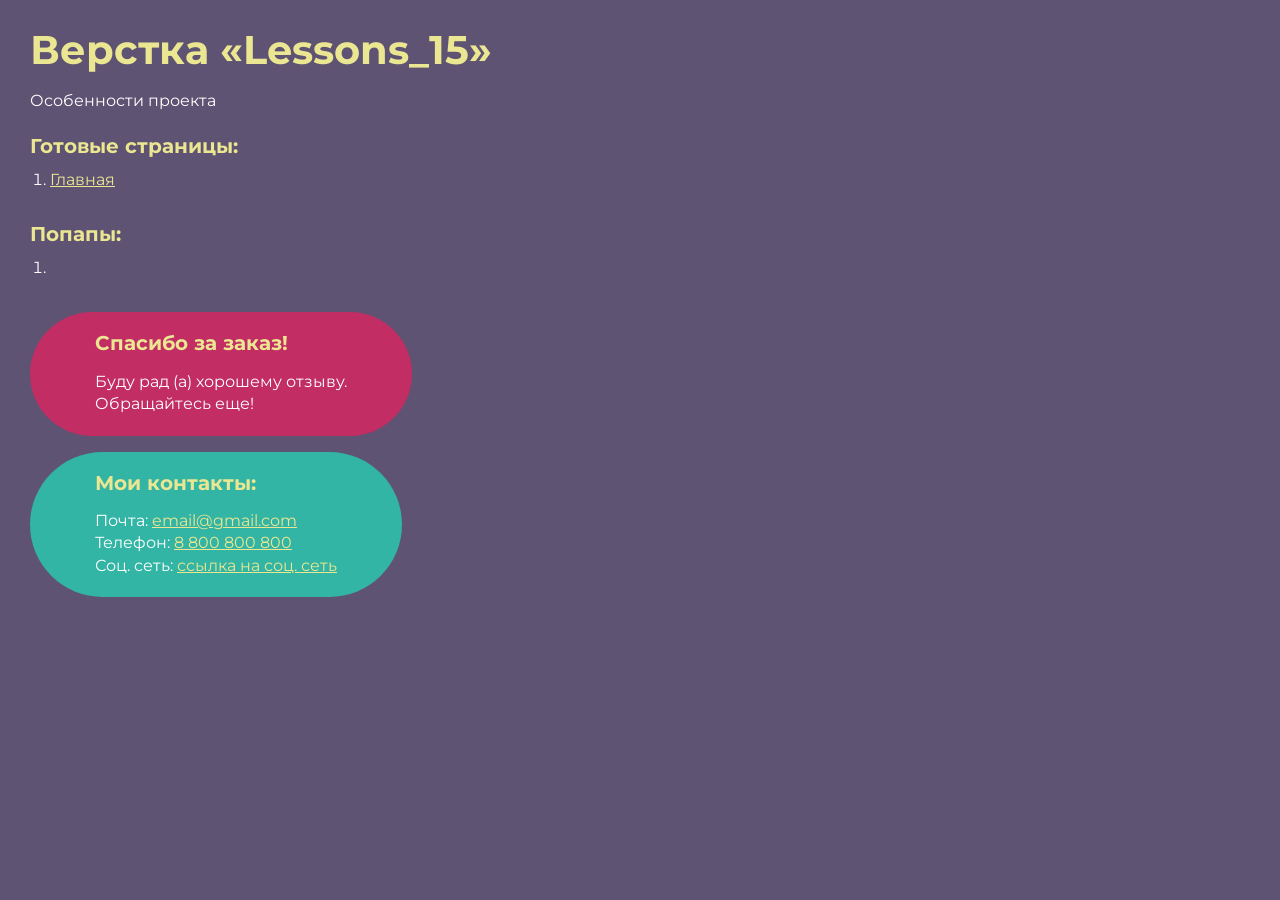
<file: index.html>
<!DOCTYPE html>
<html>

<head>
	<meta charset="UTF-8">
	<meta name="viewport" content="width=device-width, initial-scale=1.0">
	<title>Верстка «Lessons_15»</title>
</head>

<body>
	<div class="rootpage">
		<h1>Верстка «Lessons_15»</h1>
		<div class="rootpage__info">
			Особенности проекта
		</div>
		<h2>Готовые страницы:</h2>
		<ol class="rootpage__list">
			<li><a target="_blank" href="home.html">Главная</a></li>
		</ol>
		<h2>Попапы:</h2>
		<ol class="rootpage__list">
			<li><a target="_blank" href="home.html#"></a></li>
		</ol>
		<div class="rootpage__tnx">
			<h2>Спасибо за заказ!</h2>
			<p>Буду рад (а) хорошему отзыву.</p>
			<p>Обращайтесь еще!</p>
		</div>
		<div class="rootpage__contacts">
			<h2>Мои контакты:</h2>
			<p>Почта: <a href="mailto:email@gmail.com">email@gmail.com</a></p>
			<p>Телефон: <a href="tel:8800800800">8 800 800 800</a></p>
			<p>Соц. сеть: <a href="">ссылка на соц. сеть</a></p>
		</div>
	</div>
</body>
<style>
	@charset "UTF-8";
	@import url("https://fonts.googleapis.com/css?family=Montserrat:regular,700&display=swap");

	*,
	*::before,
	*::after {
		padding: 0px;
		margin: 0px;
		border: 0px;
		box-sizing: border-box;
	}

	html,
	body {
		height: 100%;
		margin: 0;
		padding: 0;
		min-width: 320px;
		width: 100%;
		color: #fff;
		background-color: #5e5373;
	}

	body {
		font-family: Montserrat;
		font-size: 100%;
		line-height: 1;
		font-size: 1rem;
	}

	a {
		text-decoration: underline;
		color: #ebe691
	}

	a:visited {
		text-decoration: underline;
		color: #aaa768;
	}

	a:hover {
		text-decoration: none;
	}

	ul li {
		list-style: none;
	}

	img {
		vertical-align: top;
	}

	.wrapper {
		width: 100%;
		min-height: 100%;
		overflow: hidden;
	}

	.rootpage {
		padding: 30px;
		display: flex;
		flex-direction: column;
		align-items: flex-start;
	}

	@media (max-width: 767px) {
		.rootpage {
			padding: 30px 15px;
		}
	}

	h1 {
		color: #ebe691;
		font-size: 2.5rem;
		margin: 0px 0px 1.25rem 0px;
	}

	@media (max-width: 767px) {
		h1 {
			font-size: 1.85rem;
			margin: 0px 0px 1.25rem 0px;
		}
	}

	h2 {
		color: #ebe691;
		font-size: 1.25rem;
		margin: 0px 0px 1rem 0px;
	}

	@media (max-width: 767px) {
		h2 {
			font-size: 1.125rem;
			margin: 0px 0px 1rem 0px;
		}
	}

	.rootpage__info {
		line-height: 140%;
		margin: 0px 0px 1.5rem 0px;
	}

	.rootpage__list {
		margin: 0px 0px 2.25rem 1.25rem;
	}

	.rootpage__list li:not(:last-child) {
		margin: 0px 0px 15px 0px;
	}

	.rootpage__contacts,
	.rootpage__tnx {
		border-radius: 200px;
		padding: 20px 65px;
		line-height: 140%;
	}

	@media (max-width: 767px) {

		.rootpage__contacts,
		.rootpage__tnx {
			border-radius: 40px;
			padding: 20px;
		}
	}

	.rootpage__contacts {
		background: #32b5a4;

	}

	.rootpage__contacts a {
		color: #ebe691;
	}

	.rootpage__tnx {
		background: #c22d63;
		margin: 0px 0px 1rem 0px;
	}
</style>

</html>
</file>
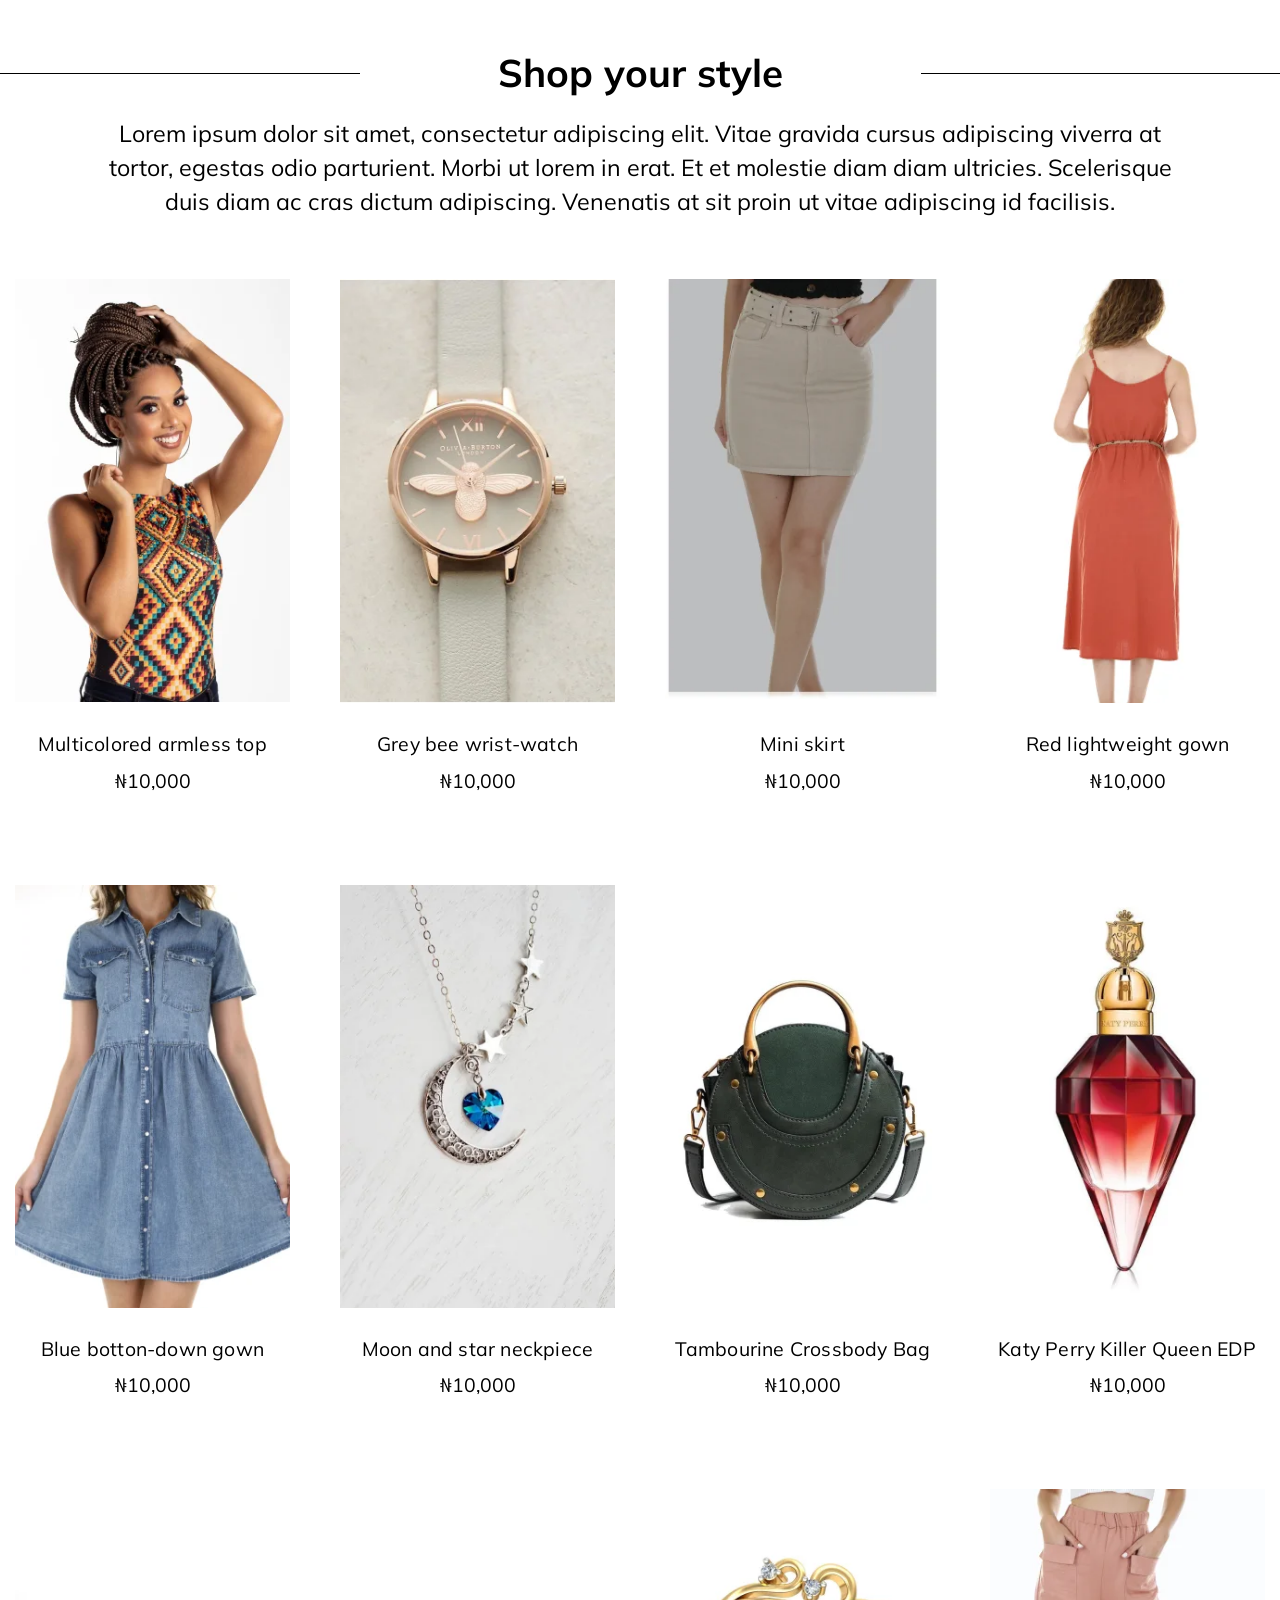
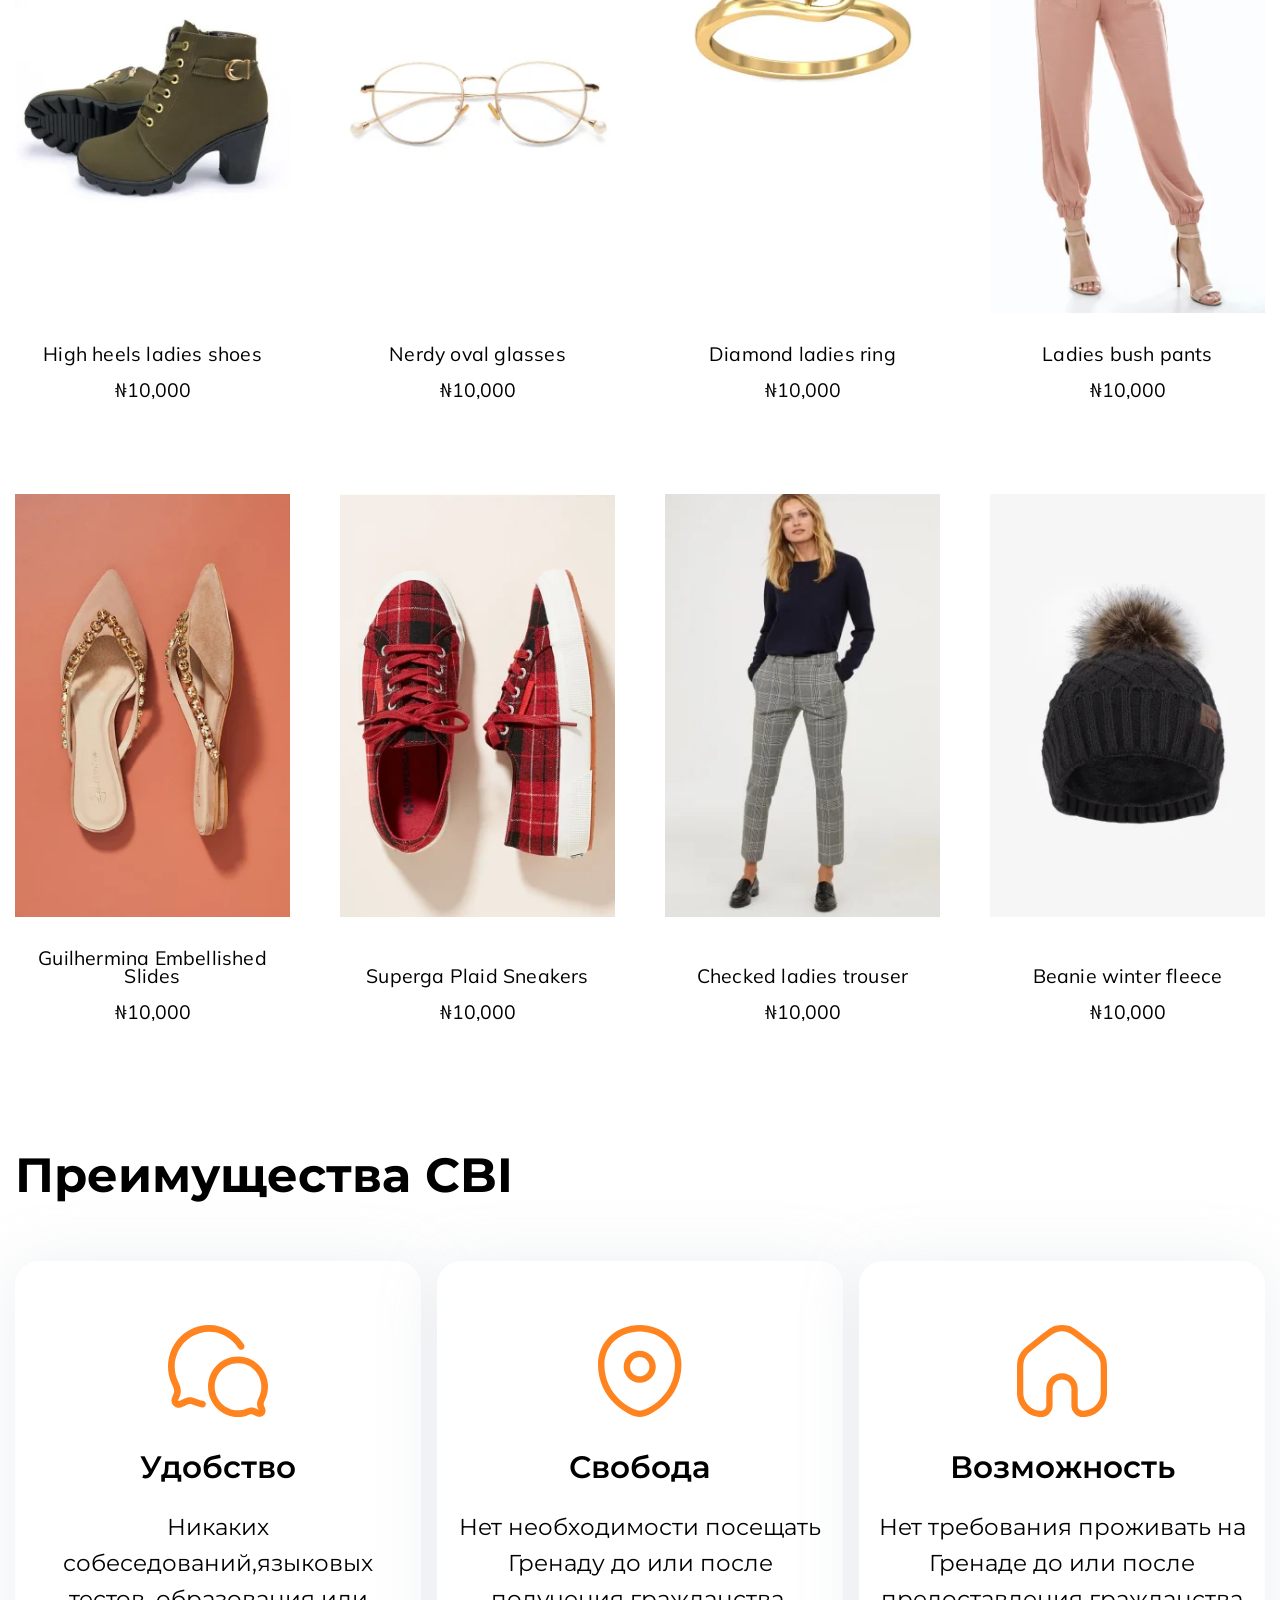
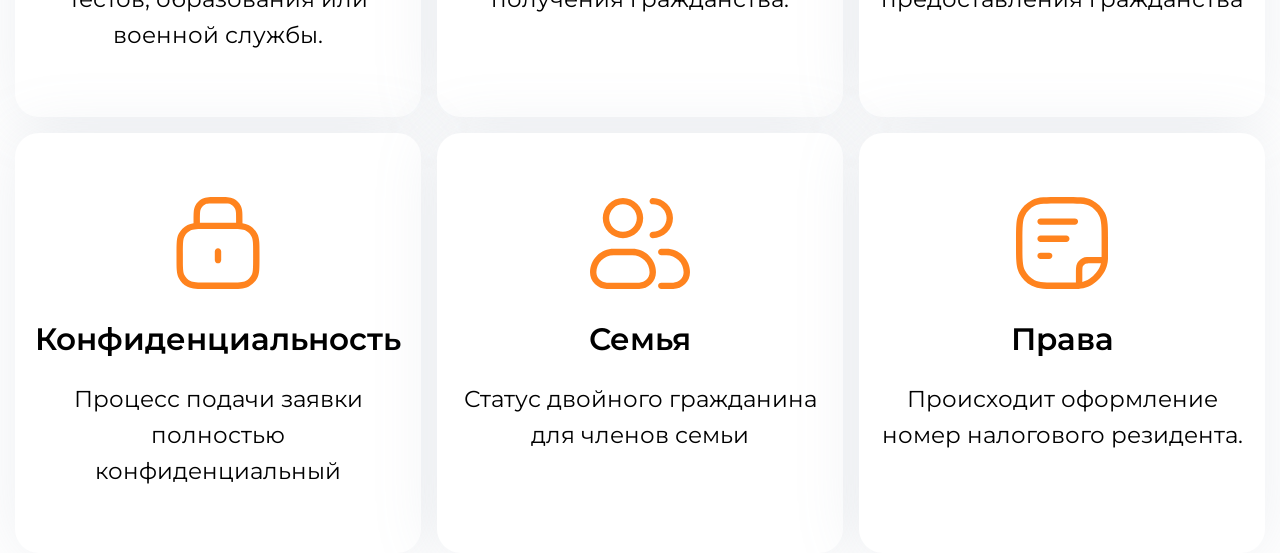
<file: home.html>
<!DOCTYPE html>
<html lang="ru">

<head>
	<title>Главная</title>
	<meta charset="UTF-8">
	<meta name="format-detection" content="telephone=no">
	<link rel="stylesheet" href="css/style.min.css?_v=20211221151322">
	<link rel="shortcut icon" href="favicon.ico">
	<!-- <meta name="robots" content="noindex, nofollow"> -->
	<meta name="viewport" content="width=device-width, initial-scale=1.0">
</head>

<body>
	<div class="wrapper">
		<header class="header">
			<div class="header__container">

			</div>
		</header>
		<main class="page">
			<section class="page__catalog catalog-main">
				<div class="catalog-main__container">
					<div class="catalog-main__heading">
						<h3 class="catalog-main__header">Shop your style</h3>
						<p class="catalog-main__text">Lorem ipsum dolor sit amet, consectetur adipiscing elit. Vitae gravida cursus adipiscing
							viverra at tortor, egestas odio parturient. Morbi ut lorem in erat. Et et molestie diam diam ultricies.
							Scelerisque duis diam ac cras dictum adipiscing. Venenatis at sit proin ut vitae adipiscing id facilisis.</p>
					</div>
					<div class="catalog-main__content">
						<div class="catalog-main__cards">
							<div class="catalog-main__card">
								<div class="card-content">
									<a href="" class="card-content__image">
										<picture><source srcset="img/mainpage/1.webp" type="image/webp"><img src="img/mainpage/1.jpg?_v=1640092402094" alt=""></picture>
									</a>
									<a href="" class="card-content__name">Multicolored armless top</a>
									<div class="card-content__price">₦10,000</div>
								</div>
							</div>
							<div class="catalog-main__card">
								<div class="card-content">
									<a href="" class="card-content__image">
										<picture><source srcset="img/mainpage/2.webp" type="image/webp"><img src="img/mainpage/2.jpg?_v=1640092402094" alt=""></picture>
									</a>
									<a href="" class="card-content__name">Grey bee wrist-watch</a>
									<div class="card-content__price">₦10,000</div>
								</div>
							</div>
							<div class="catalog-main__card">
								<div class="card-content">
									<a href="" class="card-content__image">
										<picture><source srcset="img/mainpage/3.webp" type="image/webp"><img src="img/mainpage/3.jpg?_v=1640092402094" alt=""></picture>
									</a>
									<a href="" class="card-content__name">Mini skirt</a>
									<div class="card-content__price">₦10,000</div>
								</div>
							</div>
							<div class="catalog-main__card">
								<div class="card-content">
									<a href="" class="card-content__image">
										<picture><source srcset="img/mainpage/4.webp" type="image/webp"><img src="img/mainpage/4.jpg?_v=1640092402094" alt=""></picture>
									</a>
									<a href="" class="card-content__name">Red lightweight gown</a>
									<div class="card-content__price">₦10,000</div>
								</div>
							</div>
							<div class="catalog-main__card">
								<div class="card-content">
									<a href="" class="card-content__image">
										<picture><source srcset="img/mainpage/5.webp" type="image/webp"><img src="img/mainpage/5.jpg?_v=1640092402094" alt=""></picture>
									</a>
									<a href="" class="card-content__name">Blue botton-down gown</a>
									<div class="card-content__price">₦10,000</div>
								</div>
							</div>
							<div class="catalog-main__card">
								<div class="card-content">
									<a href="" class="card-content__image">
										<picture><source srcset="img/mainpage/6.webp" type="image/webp"><img src="img/mainpage/6.jpg?_v=1640092402094" alt=""></picture>
									</a>
									<a href="" class="card-content__name">Moon and star neckpiece</a>
									<div class="card-content__price">₦10,000</div>
								</div>
							</div>
							<div class="catalog-main__card">
								<div class="card-content">
									<a href="" class="card-content__image">
										<picture><source srcset="img/mainpage/7.webp" type="image/webp"><img src="img/mainpage/7.jpg?_v=1640092402094" alt=""></picture>
									</a>
									<a href="" class="card-content__name">Tambourine Crossbody Bag</a>
									<div class="card-content__price">₦10,000</div>
								</div>
							</div>
							<div class="catalog-main__card">
								<div class="card-content">
									<a href="" class="card-content__image">
										<picture><source srcset="img/mainpage/8.webp" type="image/webp"><img src="img/mainpage/8.jpg?_v=1640092402094" alt=""></picture>
									</a>
									<a href="" class="card-content__name">Katy Perry Killer Queen EDP</a>
									<div class="card-content__price">₦10,000</div>
								</div>
							</div>
							<div class="catalog-main__card">
								<div class="card-content">
									<a href="" class="card-content__image">
										<picture><source srcset="img/mainpage/9.webp" type="image/webp"><img src="img/mainpage/9.jpg?_v=1640092402094" alt=""></picture>
									</a>
									<a href="" class="card-content__name">High heels ladies shoes</a>
									<div class="card-content__price">₦10,000</div>
								</div>
							</div>
							<div class="catalog-main__card">
								<div class="card-content">
									<a href="" class="card-content__image">
										<picture><source srcset="img/mainpage/10.webp" type="image/webp"><img src="img/mainpage/10.jpg?_v=1640092402094" alt=""></picture>
									</a>
									<a href="" class="card-content__name">Nerdy oval glasses</a>
									<div class="card-content__price">₦10,000</div>
								</div>
							</div>
							<div class="catalog-main__card">
								<div class="card-content">
									<a href="" class="card-content__image">
										<picture><source srcset="img/mainpage/11.webp" type="image/webp"><img src="img/mainpage/11.jpg?_v=1640092402094" alt=""></picture>
									</a>
									<a href="" class="card-content__name">Diamond ladies ring</a>
									<div class="card-content__price">₦10,000</div>
								</div>
							</div>
							<div class="catalog-main__card">
								<div class="card-content">
									<a href="" class="card-content__image">
										<picture><source srcset="img/mainpage/12.webp" type="image/webp"><img src="img/mainpage/12.jpg?_v=1640092402094" alt=""></picture>
									</a>
									<a href="" class="card-content__name">Ladies bush pants</a>
									<div class="card-content__price">₦10,000</div>
								</div>
							</div>
							<div class="catalog-main__card">
								<div class="card-content">
									<a href="" class="card-content__image">
										<picture><source srcset="img/mainpage/13.webp" type="image/webp"><img src="img/mainpage/13.jpg?_v=1640092402094" alt=""></picture>
									</a>
									<a href="" class="card-content__name">Guilhermina Embellished Slides</a>
									<div class="card-content__price">₦10,000</div>
								</div>
							</div>
							<div class="catalog-main__card">
								<div class="card-content">
									<a href="" class="card-content__image">
										<picture><source srcset="img/mainpage/14.webp" type="image/webp"><img src="img/mainpage/14.jpg?_v=1640092402094" alt=""></picture>
									</a>
									<a href="" class="card-content__name">Superga Plaid Sneakers</a>
									<div class="card-content__price">₦10,000</div>
								</div>
							</div>
							<div class="catalog-main__card">
								<div class="card-content">
									<a href="" class="card-content__image">
										<picture><source srcset="img/mainpage/15.webp" type="image/webp"><img src="img/mainpage/15.jpg?_v=1640092402094" alt=""></picture>
									</a>
									<a href="" class="card-content__name">Checked ladies trouser</a>
									<div class="card-content__price">₦10,000</div>
								</div>
							</div>
							<div class="catalog-main__card">
								<div class="card-content">
									<a href="" class="card-content__image">
										<picture><source srcset="img/mainpage/16.webp" type="image/webp"><img src="img/mainpage/16.jpg?_v=1640092402094" alt=""></picture>
									</a>
									<a href="" class="card-content__name">Beanie winter fleece</a>
									<div class="card-content__price">₦10,000</div>
								</div>
							</div>
						</div>
					</div>
				</div>
			</section>
			<section class="page__cbi cbi-main">
				<div class="cbi-main__container">
					<div class="cbi__content">
						<h2 class="cbi__header">Преимущества CBI</h2>
						<div class="cbi__cards">
							<div class="cbi__card">
								<div class="card-body">
									<div class="card-body__image">
										<img src="img/cbi/1.svg?_v=1640092402094" alt="">
									</div>
									<h3 class="card-body__title">Удобство</h3>
									<p class="card-body__text">Никаких собеседований,языковых тестов, образования или военной службы.</p>
								</div>
							</div>
							<div class="cbi__card">
								<div class="card-body">
									<div class="card-body__image">
										<img src="img/cbi/2.svg?_v=1640092402094" alt="">
									</div>
									<h3 class="card-body__title">Свобода</h3>
									<p class="card-body__text">Нет необходимости посещать Гренаду до или после получения гражданства.
									</p>
								</div>
							</div>
							<div class="cbi__card">
								<div class="card-body">
									<div class="card-body__image">
										<img src="img/cbi/3.svg?_v=1640092402094" alt="">
									</div>
									<h3 class="card-body__title">Возможность</h3>
									<p class="card-body__text">Нет требования проживать на Гренаде до или после предоставления гражданства</p>
								</div>
							</div>
							<div class="cbi__card">
								<div class="card-body">
									<div class="card-body__image">
										<img src="img/cbi/4.svg?_v=1640092402094" alt="">
									</div>
									<h3 class="card-body__title">Конфиденциальность</h3>
									<p class="card-body__text">Процесс подачи заявки полностью конфиденциальный</p>
								</div>
							</div>
							<div class="cbi__card">
								<div class="card-body">
									<div class="card-body__image">
										<img src="img/cbi/5.svg?_v=1640092402094" alt="">
									</div>
									<h3 class="card-body__title">Семья</h3>
									<p class="card-body__text">Статус двойного гражданина для членов семьи</p>
								</div>
							</div>
							<div class="cbi__card">
								<div class="card-body">
									<div class="card-body__image">
										<img src="img/cbi/6.svg?_v=1640092402094" alt="">
									</div>
									<h3 class="card-body__title">Права</h3>
									<p class="card-body__text">Происходит оформление номер налогового резидента.</p>
								</div>
							</div>
						</div>
					</div>
				</div>
			</section>
		</main>
		<footer class="footer">
			<div class="footer__container">
			</div>
		</footer>
	</div>
	<!-- <div class="hystmodal" id="myPopup" aria-hidden="true">
	<div class="hystmodal__wrap">
		<div class="hystmodal__window" role="dialog" aria-modal="true">
			<button data-hystclose class="hystmodal__close">Закрыть</button>
		</div>
	</div>
</div>
<div class="hystmodal" id="massageName" aria-hidden="true">
	<div class="hystmodal__wrap">
		<div class="hystmodal__window" role="dialog" aria-modal="true">
			<button data-hystclose class="hystmodal__close">Закрыть</button>
			Сообщение
		</div>
	</div>
</div>
 -->
	<script src="js/app.min.js?_v=20211221151322"></script>
</body>

</html>
</file>
<file: css/style.min.css>
@charset "UTF-8";@import url(https://fonts.googleapis.com/css?family=Mulish:300,regular,600,700,800&display=swap);@import url(https://fonts.googleapis.com/css?family=Roboto:regular&display=swap);@import url(https://fonts.googleapis.com/css?family=Montserrat:regular,600,700&display=swap);[class*=" _icon-"]:before,[class^=_icon-]:before{font-family:icons;font-style:normal;font-weight:400;font-variant:normal;text-transform:none;line-height:1;-webkit-font-smoothing:antialiased;-moz-osx-font-smoothing:grayscale}[class*=" _icon-"]:before,[class^=_icon-]:before{display:block}*{padding:0;margin:0;border:0}*,:after,:before{-webkit-box-sizing:border-box;box-sizing:border-box}body,html{height:100%;min-width:320px}body{line-height:1;font-family:Mulish,sans-serif;font-size:1rem;-ms-text-size-adjust:100%;-moz-text-size-adjust:100%;-webkit-text-size-adjust:100%;-webkit-font-smoothing:antialiased}button,input,textarea{font-family:Mulish,sans-serif;font-size:inherit}button{cursor:pointer;color:inherit;background-color:inherit}a{color:inherit}a:link,a:visited{text-decoration:none}a:hover{text-decoration:none}ul li{list-style:none}img{vertical-align:top}h1,h2,h3,h4,h5,h6{font-weight:inherit;font-size:inherit}body{color:#000}.lock body{overflow:hidden;-ms-touch-action:none;touch-action:none}.wrapper{min-height:100%;display:-webkit-box;display:-ms-flexbox;display:flex;-webkit-box-orient:vertical;-webkit-box-direction:normal;-ms-flex-direction:column;flex-direction:column;overflow:hidden}.wrapper>main{-webkit-box-flex:1;-ms-flex:1 1 auto;flex:1 1 auto}.wrapper>*{min-width:0}[class*=__container]{max-width:84.375rem;-webkit-box-sizing:content-box;box-sizing:content-box;margin:0 auto;padding:0 .9375rem}[class*=-ibg]{position:relative}[class*=-ibg] img{position:absolute;width:100%;height:100%;top:0;left:0;-o-object-fit:cover;object-fit:cover}[class*=-ibg_contain] img{-o-object-fit:contain;object-fit:contain}.catalog-main{padding:61px 0 122px 0}.catalog-main__heading{display:-webkit-box;display:-ms-flexbox;display:flex;-webkit-box-orient:vertical;-webkit-box-direction:normal;-ms-flex-direction:column;flex-direction:column;-webkit-box-align:center;-ms-flex-align:center;align-items:center;-webkit-box-pack:center;-ms-flex-pack:center;justify-content:center;text-align:center}.catalog-main__heading:not(:last-child){margin:0 0 60px 0}.catalog-main__header{font-weight:700;line-height:24px;color:#000;position:relative}.catalog-main__header:not(:last-child){margin:0 0 32px 0}.catalog-main__header::before{content:"";top:50%;right:100%;position:absolute;width:460px;height:1px;background-color:#000;-webkit-transform:translate(-30%,0);-ms-transform:translate(-30%,0);transform:translate(-30%,0)}.catalog-main__header::after{content:"";top:50%;left:100%;position:absolute;width:460px;height:1px;background-color:#000;-webkit-transform:translate(30%,0);-ms-transform:translate(30%,0);transform:translate(30%,0)}.catalog-main__text{line-height:1.46;color:#000;max-width:1099px}.catalog-main__cards{display:-webkit-box;display:-ms-flexbox;display:flex;-ms-flex-wrap:wrap;flex-wrap:wrap;margin:0 -25px;row-gap:93px}.catalog-main__card{-webkit-box-flex:1;-ms-flex:1 0 25%;flex:1 0 25%;padding:0 25px}.card-content{display:-webkit-box;display:-ms-flexbox;display:flex;-webkit-box-orient:vertical;-webkit-box-direction:normal;-ms-flex-direction:column;flex-direction:column;-webkit-box-pack:center;-ms-flex-pack:center;justify-content:center;-webkit-box-align:center;-ms-flex-align:center;align-items:center;text-align:center;min-height:100%}.card-content__image{-webkit-box-flex:1;-ms-flex:1 1 auto;flex:1 1 auto}.card-content__image:not(:last-child){margin:0 0 32px 0}.card-content__image:hover{-webkit-transform:scale(1.02);-ms-transform:scale(1.02);transform:scale(1.02);-webkit-transition:all .3s ease 0s;-o-transition:all .3s ease 0s;transition:all .3s ease 0s}.card-content__image img{width:100%;height:33.85%}.card-content__name{line-height:.9;text-align:center;letter-spacing:.2px;color:#000}.card-content__name:not(:last-child){margin:0 0 16px 0}.card-content__name:hover{text-decoration:underline;color:#000000a8}.card-content__price{line-height:23px;color:#000}.page__cbi{font-family:Montserrat}.cbi{color:#07273e}.cbi__header{font-weight:700;line-height:61px}.cbi__header:not(:last-child){margin:0 0 55px 0}.cbi__cards{display:-webkit-box;display:-ms-flexbox;display:flex;-ms-flex-wrap:wrap;flex-wrap:wrap;margin:0 -8px;row-gap:16px}.cbi__card{-webkit-box-flex:1;-ms-flex:1 0 416px;flex:1 0 416px;padding:0 8px}.cbi__card:hover{-webkit-transform:scale(1.02);-ms-transform:scale(1.02);transform:scale(1.02)}.card-body{padding:64px 15px;background-color:#fff;-webkit-box-shadow:0 2px 66px rgba(135,146,168,.15);box-shadow:0 2px 66px rgba(135,146,168,.15);border-radius:24px;display:-webkit-box;display:-ms-flexbox;display:flex;-webkit-box-orient:vertical;-webkit-box-direction:normal;-ms-flex-direction:column;flex-direction:column;-webkit-box-align:center;-ms-flex-align:center;align-items:center;text-align:center;height:100%}.card-body__image{-webkit-box-flex:0;-ms-flex:0 0 92px;flex:0 0 92px;width:100px;display:-webkit-box;display:-ms-flexbox;display:flex;-webkit-box-align:end;-ms-flex-align:end;align-items:flex-end;-webkit-box-pack:center;-ms-flex-pack:center;justify-content:center}.card-body__image:not(:last-child){margin:0 0 32px 0}.card-body__image img{width:100%;max-height:92px}.card-body__title{font-weight:600;line-height:36px}.card-body__title:not(:last-child){margin:0 0 24px 0}.card-body__text{line-height:36px}@media (min-width:86.25em){.catalog-main__header{font-size:2.5rem}.catalog-main__text{font-size:1.5rem}.card-content__name{font-size:1.25rem}.card-content__price{font-size:1.25rem}.cbi__header{font-size:3.125rem}.card-body__title{font-size:2rem}.card-body__text{font-size:1.5rem}}@media (max-width:20em){.catalog-main__header{font-size:1.5rem}.catalog-main__text{font-size:1rem}.card-content__name{font-size:.875rem}.card-content__price{font-size:.875rem}.cbi__header{font-size:1.5rem}.card-body__title{font-size:1.125rem}.card-body__text{font-size:1rem}}@media (max-width:61.99875em){.cbi__card{-webkit-box-flex:1;-ms-flex:1 0 50%;flex:1 0 50%}}@media (max-width:47.99875em){.catalog-main__card{-webkit-box-flex:1;-ms-flex:1 0 50%;flex:1 0 50%}.cbi__card{-webkit-box-flex:1;-ms-flex:1 0 100%;flex:1 0 100%}}@media (max-width:29.99875em){.catalog-main__card{-webkit-box-flex:1;-ms-flex:1 0 100%;flex:1 0 100%}}@media (min-width:20em) and (max-width:86.25em){.catalog-main__header{font-size:calc(1.5rem + 1 * (((100vw - 20rem))/ ((66.25))))}.catalog-main__text{font-size:calc(1rem + .5 * (((100vw - 20rem))/ ((66.25))))}.card-content__name{font-size:calc(.875rem + .375 * (((100vw - 20rem))/ ((66.25))))}.card-content__price{font-size:calc(.875rem + .375 * (((100vw - 20rem))/ ((66.25))))}.cbi__header{font-size:calc(1.5rem + 1.625 * (((100vw - 20rem))/ ((66.25))))}.card-body__title{font-size:calc(1.125rem + .875 * (((100vw - 20rem))/ ((66.25))))}.card-body__text{font-size:calc(1rem + .5 * (((100vw - 20rem))/ ((66.25))))}}
</file>
